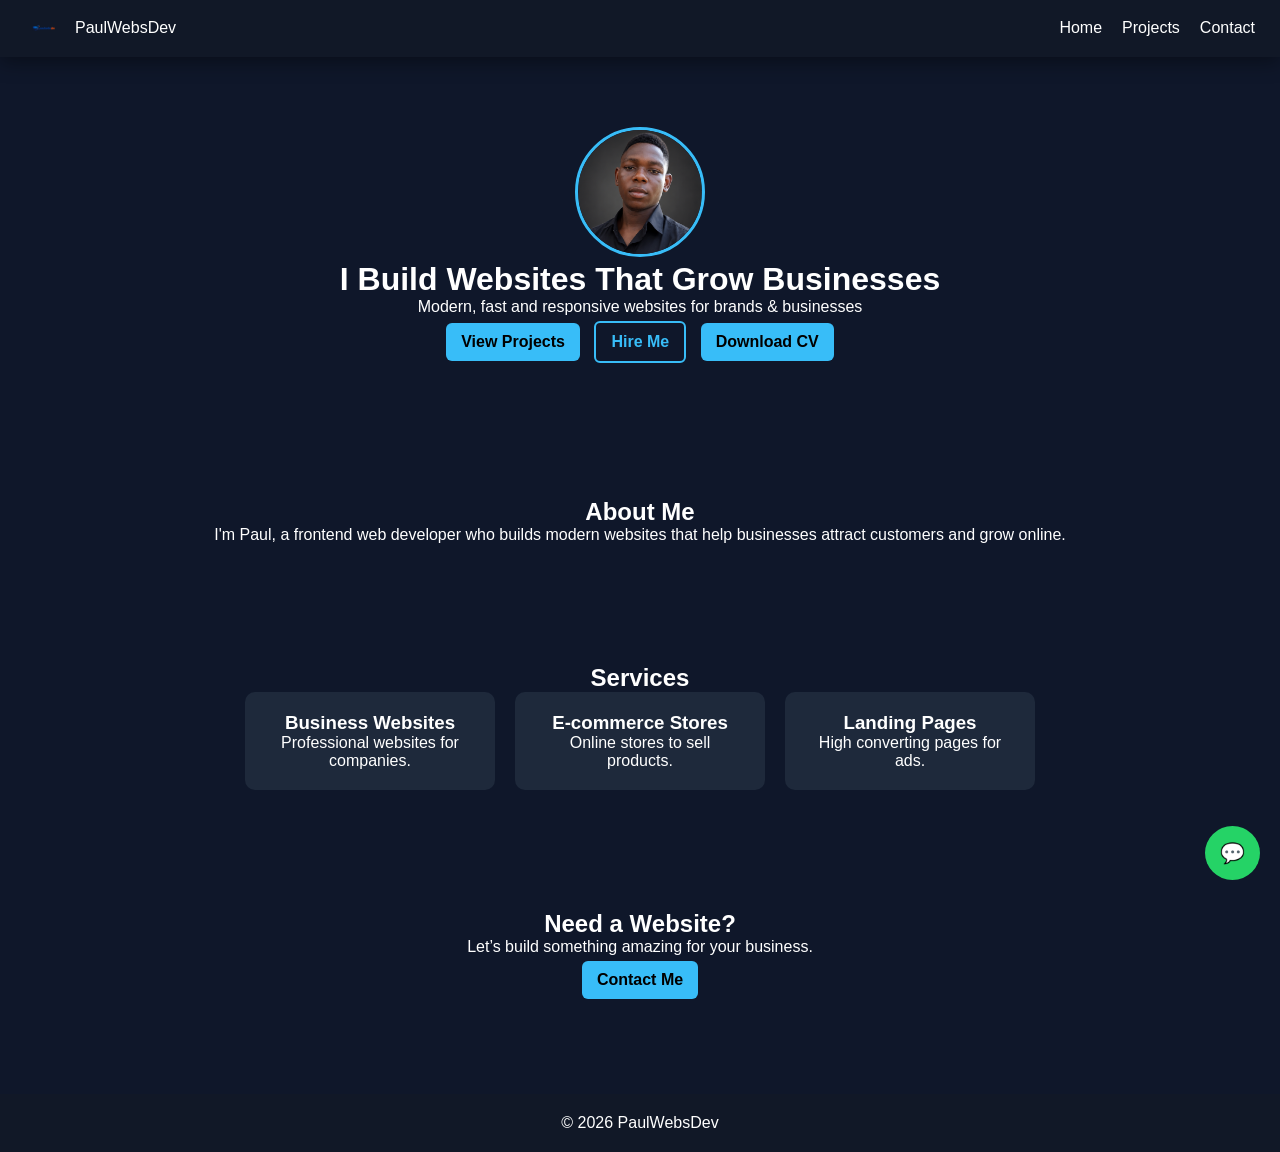
<file: index.html>
<!DOCTYPE html>
<html lang="en">
<head>
<meta charset="UTF-8">
<meta name="viewport" content="width=device-width, initial-scale=1.0">
<title>PaulWebsDev | Website Developer</title>

<link rel="stylesheet" href="style.css">
<script defer src="script.js"></script>

<link rel="icon" href="logo.png">
</head>

<body>

<!-- NAV -->
<nav id="nav">
    <div class="logo">
        <img src="logo.png">
        <span>PaulWebsDev</span>
    </div>

    <ul>
        <li><a href="index.html">Home</a></li>
        <li><a href="projects.html">Projects</a></li>
        <li><a href="contact.html">Contact</a></li>
    </ul>
</nav>

<!-- HERO -->
<header class="hero">
    <img src="profile.jpg" class="profile-pic">

    <h1 class="reveal">I Build Websites That Grow Businesses</h1>

    <p class="role reveal">
        Modern, fast and responsive websites for brands & businesses
    </p>

    <div class="hero-buttons reveal">
        <a href="projects.html" class="btn">View Projects</a>
        <a href="contact.html" class="btn-outline">Hire Me</a>
        <a href="cv.pdf" class="btn" download>Download CV</a>
    </div>
</header>

<!-- ABOUT -->
<section class="reveal">
<h2>About Me</h2>
<p>
I'm Paul, a frontend web developer who builds modern websites that help businesses attract customers and grow online.
</p>
</section>

<!-- SERVICES -->
<section class="reveal">
<h2>Services</h2>

<div class="service-container">

<div class="service-card">
<h3>Business Websites</h3>
<p>Professional websites for companies.</p>
</div>

<div class="service-card">
<h3>E-commerce Stores</h3>
<p>Online stores to sell products.</p>
</div>

<div class="service-card">
<h3>Landing Pages</h3>
<p>High converting pages for ads.</p>
</div>

</div>
</section>

<!-- CTA -->
<section class="hire reveal">
<h2>Need a Website?</h2>
<p>Let’s build something amazing for your business.</p>
<a href="contact.html" class="btn">Contact Me</a>
</section>

<!-- FOOTER -->
<footer>
<p>© 2026 PaulWebsDev</p>
</footer>

<!-- WHATSAPP FLOAT -->
<a class="whatsapp" href="https://wa.me/2348147736558" target="_blank">💬</a>

</body>
</html>
</file>
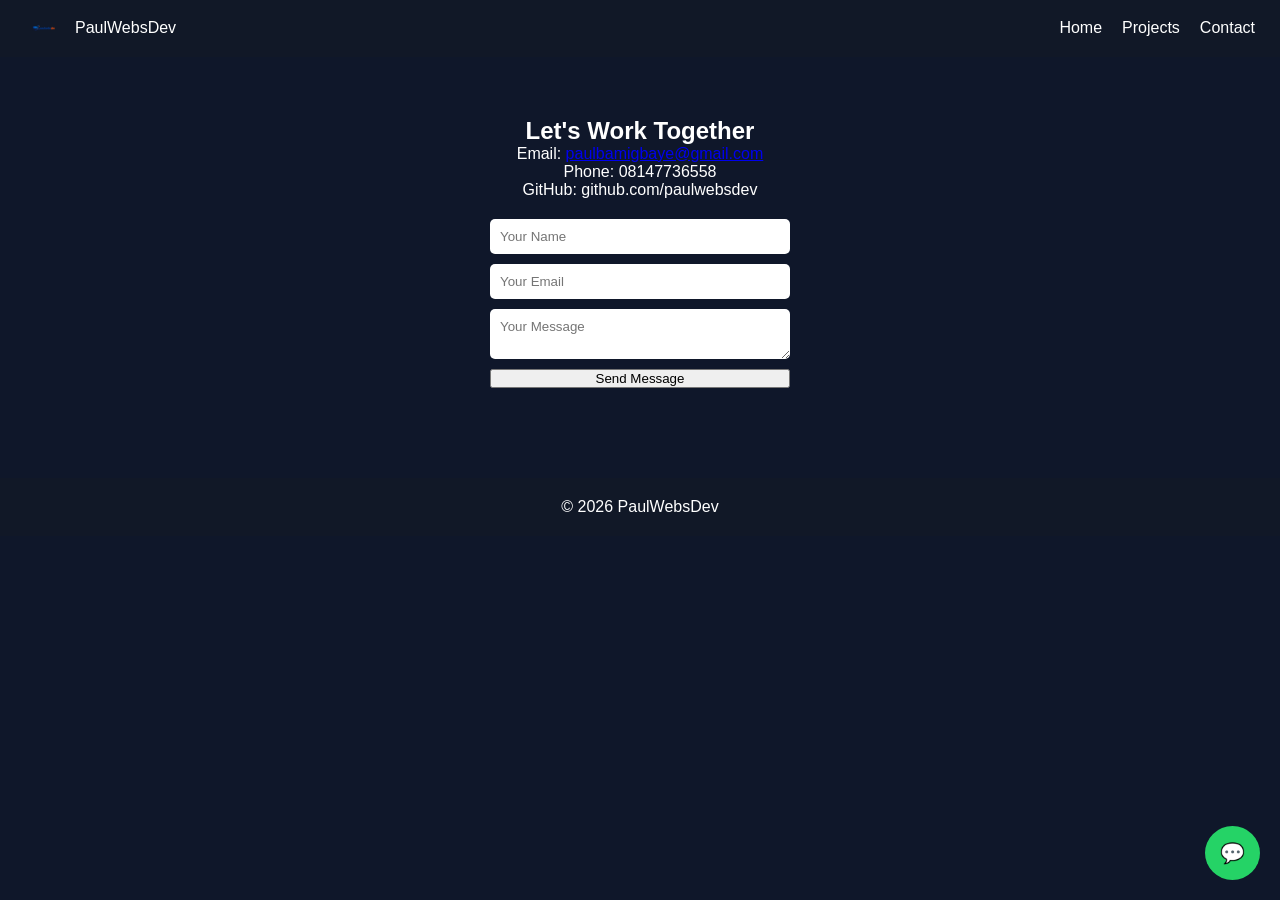
<file: contact.html>
<!DOCTYPE html>
<html lang="en">
<head>
<meta charset="UTF-8">
<title>Contact</title>
<link rel="stylesheet" href="style.css">
<script defer src="script.js"></script>
</head>

<body>

<nav>
<div class="logo">
<img src="logo.png">
<span>PaulWebsDev</span>
</div>

<ul>
<li><a href="index.html">Home</a></li>
<li><a href="projects.html">Projects</a></li>
<li><a href="contact.html">Contact</a></li>
</ul>
</nav>

<section class="reveal">
<h1>Let's Work Together</h1>

<p>Email: <a href="mailto:paulbamigbaye@gmail.com">paulbamigbaye@gmail.com</a></p>
<p>Phone: 08147736558</p>
<p>GitHub: github.com/paulwebsdev</p>

<form id="contactForm">
<input type="text" placeholder="Your Name" required>
<input type="email" placeholder="Your Email" required>
<textarea placeholder="Your Message" required></textarea>
<button type="submit">Send Message</button>
</form>

</section>

<footer>
<p>© 2026 PaulWebsDev</p>
</footer>

<a class="whatsapp" href="https://wa.me/2348147736558">💬</a>

</body>
</html>
</file>
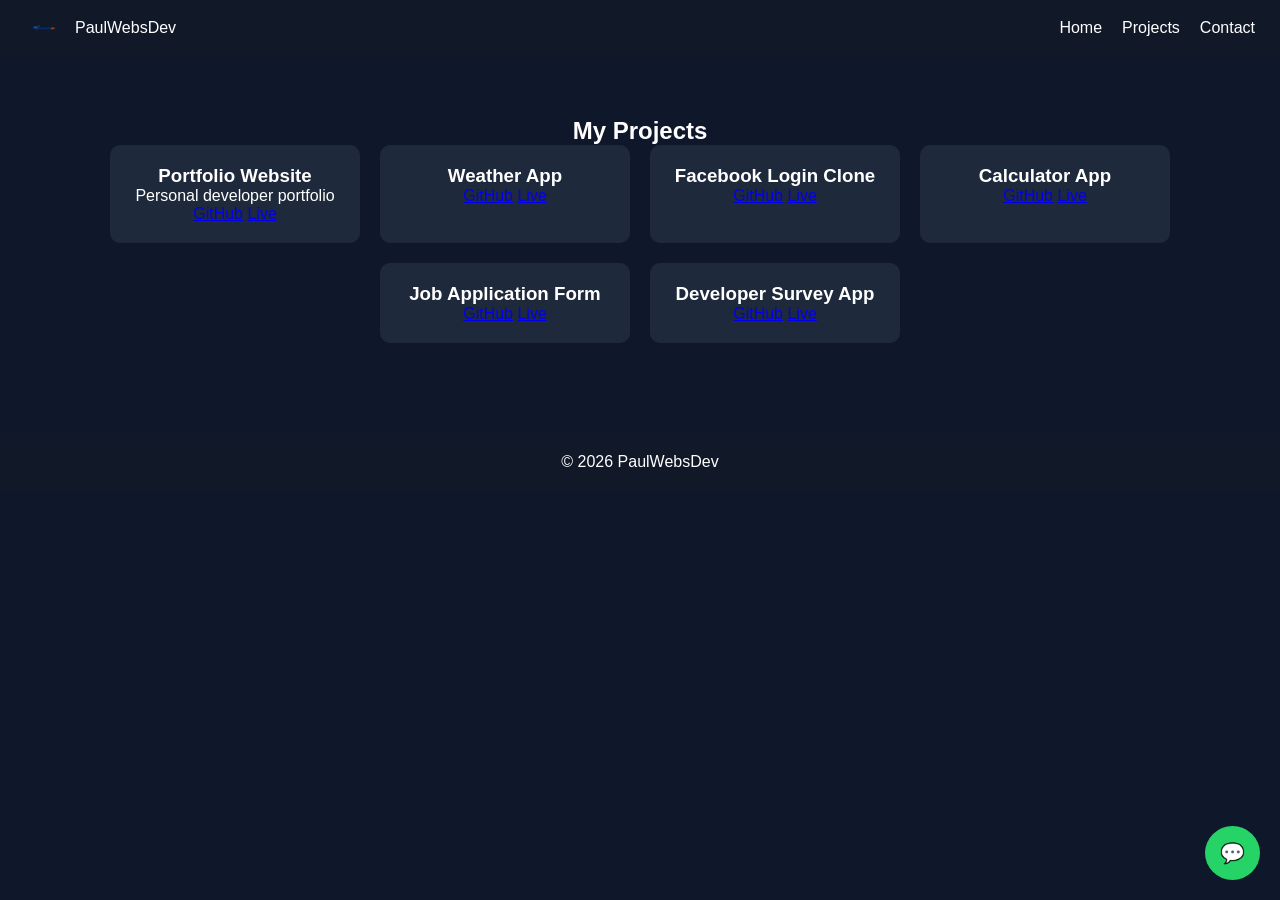
<file: projects.html>
<!DOCTYPE html>
<html lang="en">
<head>
<meta charset="UTF-8">
<title>Projects | PaulWebsDev</title>
<link rel="stylesheet" href="style.css">
<script defer src="script.js"></script>
</head>

<body>

<nav>
<div class="logo">
<img src="logo.png">
<span>PaulWebsDev</span>
</div>

<ul>
<li><a href="index.html">Home</a></li>
<li><a href="projects.html">Projects</a></li>
<li><a href="contact.html">Contact</a></li>
</ul>
</nav>

<section>
<h1 class="reveal">My Projects</h1>

<div class="project-list">

<div class="project reveal">
<h3>Portfolio Website</h3>
<p>Personal developer portfolio</p>
<a href="https://github.com/paulwebsdev/portfolio" target="_blank">GitHub</a>
<a href="https://paulwebdev.netlify.app" target="_blank">Live</a>
</div>

<div class="project reveal">
<h3>Weather App</h3>
<a href="https://github.com/paulwebsdev/weather-app" target="_blank">GitHub</a>
<a href="https://weather-app-ul.netlify.app" target="_blank">Live</a>
</div>

<div class="project reveal">
<h3>Facebook Login Clone</h3>
<a href="https://github.com/paulwebsdev/facebook-login-clone" target="_blank">GitHub</a>
<a href="https://fb-page-clon.netlify.app" target="_blank">Live</a>
</div>

<div class="project reveal">
<h3>Calculator App</h3>
<a href="https://github.com/paulwebsdev/Calculator-Project" target="_blank">GitHub</a>
<a href="https://calculator-project-sim.netlify.app" target="_blank">Live</a>
</div>

<div class="project reveal">
<h3>Job Application Form</h3>
<a href="https://github.com/paulwebsdev/job-application-form" target="_blank">GitHub</a>
<a href="https://form-application-app.netlify.app" target="_blank">Live</a>
</div>

<div class="project reveal">
<h3>Developer Survey App</h3>
<a href="https://github.com/paulwebsdev/developer-survey-app" target="_blank">GitHub</a>
<a href="https://developer-survey-app.netlify.app" target="_blank">Live</a>
</div>

</div>
</section>

<footer>
<p>© 2026 PaulWebsDev</p>
</footer>

<a class="whatsapp" href="https://wa.me/2348147736558">💬</a>

</body>
</html>
</file>
<file: style.css>
*{
margin:0;
padding:0;
box-sizing:border-box;
font-family:Arial;
}

body{
background:#0f172a;
color:white;
}

/* NAV */
nav{
display:flex;
justify-content:space-between;
align-items:center;
padding:15px 25px;
background:#111827;
position:sticky;
top:0;
z-index:1000;
}

nav ul{
display:flex;
gap:20px;
list-style:none;
}

nav a{
color:white;
text-decoration:none;
}

nav a:hover{
color:#38bdf8;
}

/* LOGO */
.logo{
display:flex;
align-items:center;
gap:10px;
}

.logo img{
width:40px;
border-radius:8px;
}

/* HERO */
.hero{
text-align:center;
padding:70px 20px;
}

.profile-pic{
width:130px;
border-radius:50%;
border:3px solid #38bdf8;
}

/* BUTTONS */
.btn,.btn-outline{
padding:10px 15px;
border-radius:6px;
display:inline-block;
text-decoration:none;
margin:5px;
font-weight:bold;
}

.btn{
background:#38bdf8;
color:black;
}

.btn-outline{
border:2px solid #38bdf8;
color:#38bdf8;
}

/* SECTIONS */
section{
padding:60px 20px;
text-align:center;
}

/* SERVICES */
.service-container{
display:flex;
gap:20px;
justify-content:center;
flex-wrap:wrap;
}

.service-card{
background:#1e293b;
padding:20px;
width:250px;
border-radius:10px;
}

/* PROJECTS */
.project-list{
display:flex;
flex-wrap:wrap;
gap:20px;
justify-content:center;
}

.project{
background:#1e293b;
padding:20px;
width:250px;
border-radius:10px;
transition:0.3s;
}

.project:hover{
transform:translateY(-8px);
}

/* FORM */
form{
margin-top:20px;
display:flex;
flex-direction:column;
gap:10px;
max-width:300px;
margin-left:auto;
margin-right:auto;
}

input,textarea{
padding:10px;
border:none;
border-radius:5px;
}

/* FOOTER */
footer{
text-align:center;
padding:20px;
background:#111827;
margin-top:30px;
}

/* WHATSAPP */
.whatsapp{
position:fixed;
bottom:20px;
right:20px;
background:#25D366;
padding:15px;
border-radius:50%;
font-size:20px;
text-decoration:none;
color:white;
}
</file>
